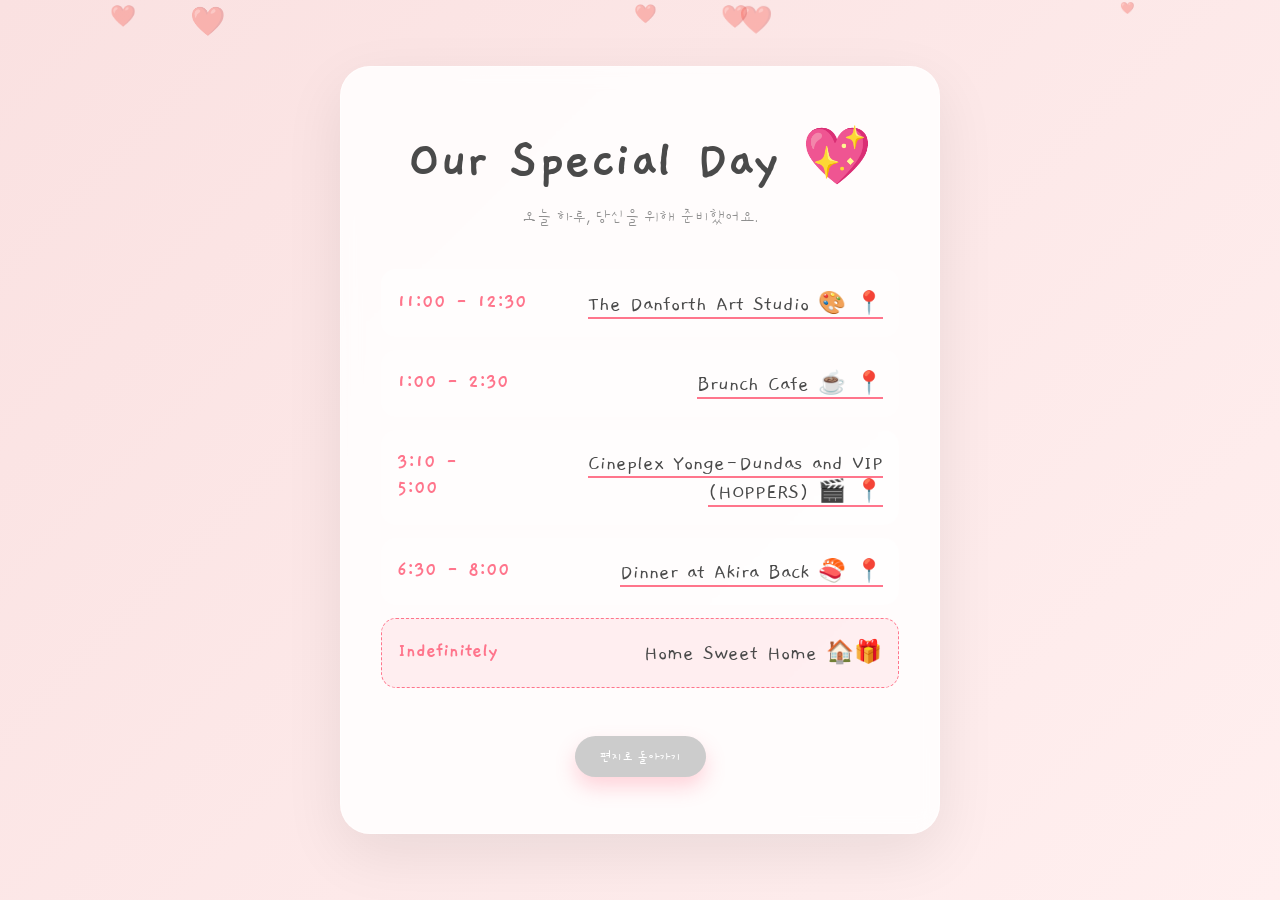
<file: date_plan.html>
<!DOCTYPE html>
<html lang="ko">
<head>
    <meta charset="UTF-8">
    <meta name="viewport" content="width=device-width, initial-scale=1.0">
    <title>우리의 데이트 계획 📅</title>
    <link rel="stylesheet" href="style.css">
    <link href="https://fonts.googleapis.com/css2?family=Gaegu:wght@300;400;700&family=Gamja+Flower&family=Gowun+Batang:wght@400;700&family=Poppins:wght@300;400&display=swap" rel="stylesheet">
</head>
<body class="plan-page">
    <div class="bg-hearts" id="bg-hearts"></div>

    <div class="container">
        <div class="card plan-card">
            <h1>Our Special Day 💖</h1>
            <p class="subtitle">오늘 하루, 당신을 위해 준비했어요.</p>
            
            <div class="schedule">
                <div class="item" data-time="2026-03-08T10:00:00" data-location="The Danforth Art Studio, Toronto">
                    <span class="time" data-original-time="11:00 - 12:30"></span>
                    <span class="activity" data-original="The Danforth Art Studio 🎨"></span>
                </div>
                <div class="item" data-time="2026-03-08T13:00:00" data-location="Brunch Cafe, Toronto">
                    <span class="time" data-original-time="1:00 - 2:30"></span>
                    <span class="activity" data-original="Brunch Cafe ☕️"></span>
                </div>
                <div class="item" data-time="2026-03-08T15:00:00" data-location="Cineplex Cinemas Yonge-Dundas and VIP, Toronto">
                    <span class="time" data-original-time="3:10 - 5:00"></span>
                    <span class="activity" data-original="Cineplex Yonge-Dundas and VIP (HOPPERS) 🎬"></span>
                </div>
                <div class="item" data-time="2026-03-08T18:30:00" data-location="Akira Back, Toronto">
                    <span class="time" data-original-time="6:30 - 8:00"></span>
                    <span class="activity" data-original="Dinner at Akira Back 🍣"></span>
                </div>
                <div class="item home" data-time="2026-03-08T20:00:00" data-location="">
                    <span class="time" data-original-time="Indefinitely"></span>
                    <span class="activity" data-original="Home Sweet Home 🏠🎁"></span>
                </div>
            </div>

            <button onclick="window.location.href='index.html'" class="back-btn">편지로 돌아가기</button>
        </div>
    </div>

    <script>
        // Check event times and reveal them if within 1 hour
        const checkSchedule = () => {
            const now = new Date();
            const items = document.querySelectorAll('.schedule .item');

            items.forEach(item => {
                const eventTimeStr = item.getAttribute('data-time');
                const locationQuery = item.getAttribute('data-location');
                const activitySpan = item.querySelector('.activity');
                const timeSpan = item.querySelector('.time');
                const originalText = activitySpan.getAttribute('data-original');
                const originalTime = timeSpan.getAttribute('data-original-time');

                if (eventTimeStr) {
                    const eventTime = new Date(eventTimeStr);
                    const diffMs = eventTime - now;
                    const oneHourMs = 60 * 60 * 1000;                              

                    // If current time is past (eventTime - 1 hour), reveal it
                    if (diffMs <= oneHourMs) {
                        timeSpan.innerHTML = originalTime;
                        if (locationQuery) {
                            const mapUrl = `https://www.google.com/maps/search/?api=1&query=${encodeURIComponent(locationQuery)}`;
                            // Wrap the text in a link to Google Maps
                            activitySpan.innerHTML = `<a href="${mapUrl}" target="_blank" style="color: inherit; text-decoration: none; border-bottom: 2px solid var(--primary-color); padding-bottom: 2px; transition: opacity 0.2s;" onmouseover="this.style.opacity=0.7" onmouseout="this.style.opacity=1">${originalText} 📍</a>`;
                        } else {
                            activitySpan.innerHTML = originalText;
                        }
                        activitySpan.style.color = 'var(--text-dark)';
                        activitySpan.style.fontStyle = 'normal';
                    } else {
                        timeSpan.innerHTML = '??:??';
                        activitySpan.innerHTML = '비밀! 🔒';
                        activitySpan.style.color = '#aaa';
                        activitySpan.style.fontStyle = 'italic';
                    }
                }
            });
        };

        // Run initially and then check every minute
        checkSchedule();
        setInterval(checkSchedule, 60000);

        // Copy the heart animation logic for the plan page
        const createHeart = () => {
            const heart = document.createElement('div');
            heart.classList.add('heart');
            heart.innerHTML = '❤️';
            heart.style.left = Math.random() * 100 + 'vw';
            heart.style.animationDuration = Math.random() * 3 + 4 + 's';
            heart.style.fontSize = Math.random() * 20 + 10 + 'px';
            document.getElementById('bg-hearts').appendChild(heart);
            setTimeout(() => heart.remove(), 6000);
        };
        setInterval(createHeart, 300);
    </script>
</body>
</html>
</file>
<file: style.css>
:root {
    --primary-color: #ff758c;
    --secondary-color: #ff7eb3;
    --accent-color: #ff4d6d;
    --bg-gradient: linear-gradient(135deg, #fae1e1 0%, #ffefef 100%);
    --glass-bg: rgba(255, 255, 255, 0.85);
    --text-dark: #4a4a4a;
    --text-muted: #8e8e8e;
}

* {
    margin: 0;
    padding: 0;
    box-sizing: border-box;
}

body {
    background: var(--bg-gradient);
    font-family: 'Poppins', 'Gaegu', 'Gowun Batang', cursive, sans-serif;
    display: flex;
    justify-content: center;
    align-items: center;
    min-height: 100vh;
    padding: 20px;
    overflow-x: hidden;
    position: relative;
}

/* Floating Hearts Animation */
.bg-hearts {
    position: fixed;
    top: 0;
    left: 0;
    width: 100%;
    height: 100%;
    pointer-events: none;
    z-index: 1;
}

.heart {
    position: absolute;
    color: var(--primary-color);
    opacity: 0.3;
    animation: float 6s ease-in infinite;
}

@keyframes float {
    0% { transform: translateY(100vh) scale(0); opacity: 0; }
    50% { opacity: 0.6; }
    100% { transform: translateY(-10vh) scale(1.5); opacity: 0; }
}

.container {
    z-index: 10;
    perspective: 1000px;
    width: 100%;
    max-width: 600px;
}

.card {
    background: var(--glass-bg);
    backdrop-filter: blur(10px);
    -webkit-backdrop-filter: blur(10px);
    padding: 3.5rem 2.5rem;
    border-radius: 30px;
    box-shadow: 0 20px 60px rgba(0,0,0,0.08);
    border: 1px solid rgba(255, 255, 255, 0.5);
    text-align: center;
    opacity: 0;
    transform: translateY(30px);
    animation: fadeInUp 1s ease-out forwards;
}

@keyframes fadeInUp {
    to { opacity: 1; transform: translateY(0); }
}

h1 {
    font-family: 'Gaegu', 'Gowun Batang', cursive, serif;
    color: var(--text-dark);
    font-size: 3.5rem;
    margin-bottom: 0.5rem;
    letter-spacing: -0.5px;
}

.highlight {
    color: var(--accent-color);
    font-style: italic;
    position: relative;
    display: inline-block;
}

.highlight::after {
    content: '';
    position: absolute;
    bottom: 5px;
    left: 0;
    width: 100%;
    height: 8px;
    background: rgba(255, 117, 140, 0.15);
    z-index: -1;
    border-radius: 10px;
}

.subtitle {
    color: var(--text-muted);
    font-size: 1.1rem;
    margin-bottom: 2.5rem;
    font-weight: 300;
}

.message {
    text-align: left;
    color: var(--text-dark);
    font-family: 'Gaegu', 'Gowun Batang', cursive, serif;
    line-height: 1.6;
    margin-bottom: 3rem;
    padding: 0 10px;
}

.message p {
    margin-bottom: 1.2rem;
    font-size: 1.5rem;
    font-weight: 400;
}

.btn-container {
    margin-top: 1rem;
}

button {
    background: linear-gradient(45deg, var(--primary-color), var(--secondary-color));
    color: white;
    border: none;
    padding: 16px 40px;
    font-size: 1.1rem;
    font-family: 'Poppins', 'Gaegu', 'Gowun Batang', sans-serif;
    border-radius: 50px;
    cursor: pointer;
    transition: all 0.3s cubic-bezier(0.175, 0.885, 0.32, 1.275);
    box-shadow: 0 10px 20px rgba(255, 117, 140, 0.3);
}

button:hover {
    transform: scale(1.05) translateY(-3px);
    box-shadow: 0 15px 25px rgba(255, 117, 140, 0.4);
}

button:active {
    transform: scale(0.98);
}

#confetti-canvas {
    position: fixed;
    top: 0;
    left: 0;
    width: 100%;
    height: 100%;
    pointer-events: none;
    z-index: 100;
}

/* Date Plan Styles */
.schedule {
    text-align: left;
    margin: 2rem 0;
    font-family: 'Gaegu', cursive;
}

.item {
    display: flex;
    justify-content: space-between;
    padding: 1.2rem 1rem;
    border-radius: 15px;
    margin-bottom: 0.8rem;
    background: rgba(255, 255, 255, 0.4);
    transition: transform 0.2s;
}

.item:hover {
    transform: scale(1.02);
    background: rgba(255, 255, 255, 0.8);
}

.item .time {
    font-weight: 700;
    color: var(--primary-color);
    font-size: 1.3rem;
    min-width: 100px;
}

.item .activity {
    color: var(--text-dark);
    font-size: 1.4rem;
    text-align: right;
}

.item.home {
    background: rgba(255, 117, 140, 0.1);
    border: 1px dashed var(--primary-color);
}

.back-btn {
    margin-top: 1rem;
    background: #ccc !important;
    font-size: 0.9rem !important;
    padding: 10px 25px !important;
}

@media (max-width: 480px) {
    .item {
        flex-direction: column;
        text-align: center;
        gap: 5px;
    }
    .item .activity {
        text-align: center;
    }
}
</file>
